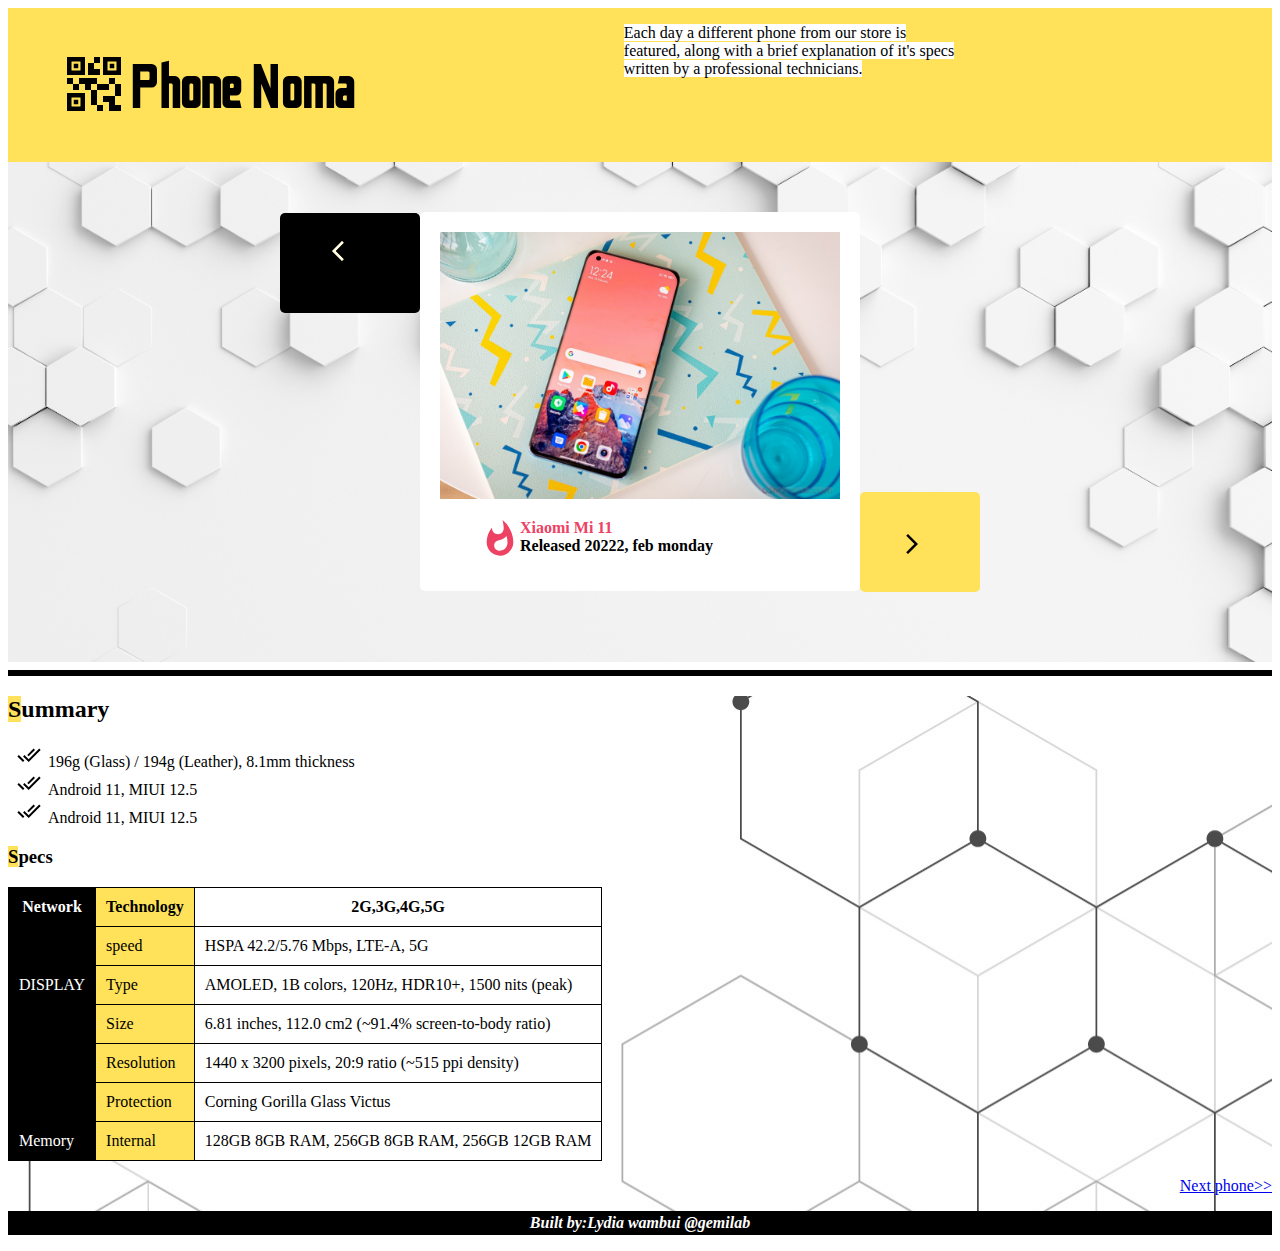
<file: index.html>
<!DOCTYPE html>
<html>

<head>
    <title>
        <meta name="viewport" content="width=device-width,  initial-scale=1"/>

    </title>
</head>
<link rel="stylesheet" href="./index2.css">

<STYLE>
    
@import url('https://fonts.googleapis.com/css2?family=Odibee+Sans&display=swap');

    .third {
        background-image: url(./images/AdobeStock_244408717.jpeg);
    }
    .red{color:#ED4264;}
    .main {
  background-image: url(./images/AdobeStock_294321823.jpeg);
  height: 400px;
  background-size: cover;
      padding-top: 50px;
      padding-bottom: 50px;
}
#list{list-style-image: url(./images/done_all_black_24dp.svg);}
   
    .black-arrow{background-color:black;
       
 
  position: absolute;
  

  top:1px;
  color:white;
  transform: rotate(180deg);
  filter: sepia(100%);
  
  padding-left: 50px;
}

</STYLE>


<body>

    <div >
        <div class="grid-container">
            <div class="grid-item-one">
            <div id="code"><svg xmlns="http://www.w3.org/2000/svg" enable-background="new 0 0 24 24" height="72px" viewBox="0 0 24 24" width="72px" fill="#000000"><g><rect fill="none" height="72px" width="72px"/></g><path d="M15,21h-2v-2h2V21z M13,14h-2v5h2V14z M21,12h-2v4h2V12z M19,10h-2v2h2V10z M7,12H5v2h2V12z M5,10H3v2h2V10z M12,5h2V3h-2V5 z M4.5,4.5v3h3v-3H4.5z M9,9H3V3h6V9z M4.5,16.5v3h3v-3H4.5z M9,21H3v-6h6V21z M16.5,4.5v3h3v-3H16.5z M21,9h-6V3h6V9z M19,19v-3 l-4,0v2h2v3h4v-2H19z M17,12l-4,0v2h4V12z M13,10H7v2h2v2h2v-2h2V10z M14,9V7h-2V5h-2v4L14,9z M6.75,5.25h-1.5v1.5h1.5V5.25z M6.75,17.25h-1.5v1.5h1.5V17.25z M18.75,5.25h-1.5v1.5h1.5V5.25z"/></svg></div>

                <h1>Phone Noma</h1>
            </div>
            <div  class="grid-item-two" >
                <p><span class="left"> Each day a different phone from our store is </span><br> <span
                        class="left">featured, along with a brief explanation of it's specs </span><br>
                    <span class="left"> written by a professional technicians.</span>
                </p>
            </div>

        </div>
    </div>
    <div class="main">
        <div class="co-main">
            <div class="image">
                <div class="mini-image">
                    <img src="./images/gsmarena_018.jpg">

                </div>
                <div class="fig"> 
                    <figcaption>
                        <figure class="figure">
                            <span class="logo"> <svg xmlns="http://www.w3.org/2000/svg" height="40px" viewBox="0 0 24 24" width="40px" fill="#ED4264"><path d="M0 0h24v24H0z" fill="none"/><path d="M13.5.67s.74 2.65.74 4.8c0 2.06-1.35 3.73-3.41 3.73-2.07 0-3.63-1.67-3.63-3.73l.03-.36C5.21 7.51 4 10.62 4 14c0 4.42 3.58 8 8 8s8-3.58 8-8C20 8.61 17.41 3.8 13.5.67zM11.71 19c-1.78 0-3.22-1.4-3.22-3.14 0-1.62 1.05-2.76 2.81-3.12 1.77-.36 3.6-1.21 4.62-2.58.39 1.29.59 2.65.59 4.04 0 2.65-2.15 4.8-4.8 4.8z"/></svg></span>

                            <span class="red"><strong> Xiaomi Mi 11 </span>  <br>
                           Released 20222, feb monday</figure></strong>
                        </figure>
                    </figcaption>

                </div>
                <div class="orange-arrow">
                   <a href="file:///C:/Users/user/Documents/PHONE%20NOMA%20LIMITED/samsung.html"> <svg xmlns="http://www.w3.org/2000/svg" enable-background="new 0 0 24 24" height="24px" viewBox="0 0 24 24" width="24px" fill="#000000"><g><path d="M0,0h24v24H0V0z" fill="none"/></g><g><polygon points="6.23,20.23 8,22 18,12 8,2 6.23,3.77 14.46,12"/></g></svg></a>
                    

                </div>
                <div class="black-arrow">
                  <a href="./index.html.html">  <svg xmlns="http://www.w3.org/2000/svg" enable-background="new 0 0 24 24" height="24px" viewBox="0 0 24 24" width="24px" fill="white"><g><path d="M0,0h24v24H0V0z" fill="none"/></g><g><polygon points="6.23,20.23 8,22 18,12 8,2 6.23,3.77 14.46,12"/></g></svg></a>
                </div>
               
                
                

            </div>

        </div>

    </div>


<hr>


    <div class="third">

        <h2>Summary</h2>
        <ol id="list">
            <li>196g (Glass) / 194g (Leather), 8.1mm thickness</li>
            <li>Android 11, MIUI 12.5</li>
            <li>Android 11, MIUI 12.5</li>
        </ol>
        <h3>Specs

        </h3>
        <!-- Ithink I need some water -->
        
        <table border="2" cellpadding="10">
            <tr>
                <th bgcolor="black" class="one">Network</th>
                <th bgcolor=" #FFE259">Technology</th>
                <th>2G,3G,4G,5G</th>
            </tr>
            <tr>
                <td bgcolor="black"></td>
                <td bgcolor=" #FFE259">speed</td>
                <td> HSPA 42.2/5.76 Mbps, LTE-A, 5G</td>
            </tr>
            <tr>
                <td bgcolor="black" class="one">DISPLAY</td>
                <td bgcolor=" #FFE259">Type</td>
                <td>AMOLED, 1B colors, 120Hz, HDR10+, 1500 nits (peak)</td>
            </tr>
            <tr>
                <td bgcolor="black"></td>
                <td bgcolor=" #FFE259">Size</td>
                <td>6.81 inches, 112.0 cm2 (~91.4% screen-to-body ratio)</td>
            </tr>
            <tr>
                <td bgcolor="black"></td>
                <td bgcolor=" #FFE259">Resolution </td>
                <td>1440 x 3200 pixels, 20:9 ratio (~515 ppi density)</td>
            </tr>
            <tr>
                <td bgcolor="black"></td>
                <td bgcolor=" #FFE259">Protection </td>
                <td>Corning Gorilla Glass Victus</td>
            </tr>
            <tr>
                <td bgcolor="black" class="one">Memory </td>
                <td bgcolor=" #FFE259">Internal </td>
                <td>128GB 8GB RAM, 256GB 8GB RAM, 256GB 12GB RAM</td>
            </tr>


        </table>
        <p class="next"><a href="./phone2.html"> Next phone>> </a></a></p>
        <p class="lydia"><strong>Built by:Lydia wambui @gemilab</strong></p>
    </div>
    </div>
</body>

</html>
</file>
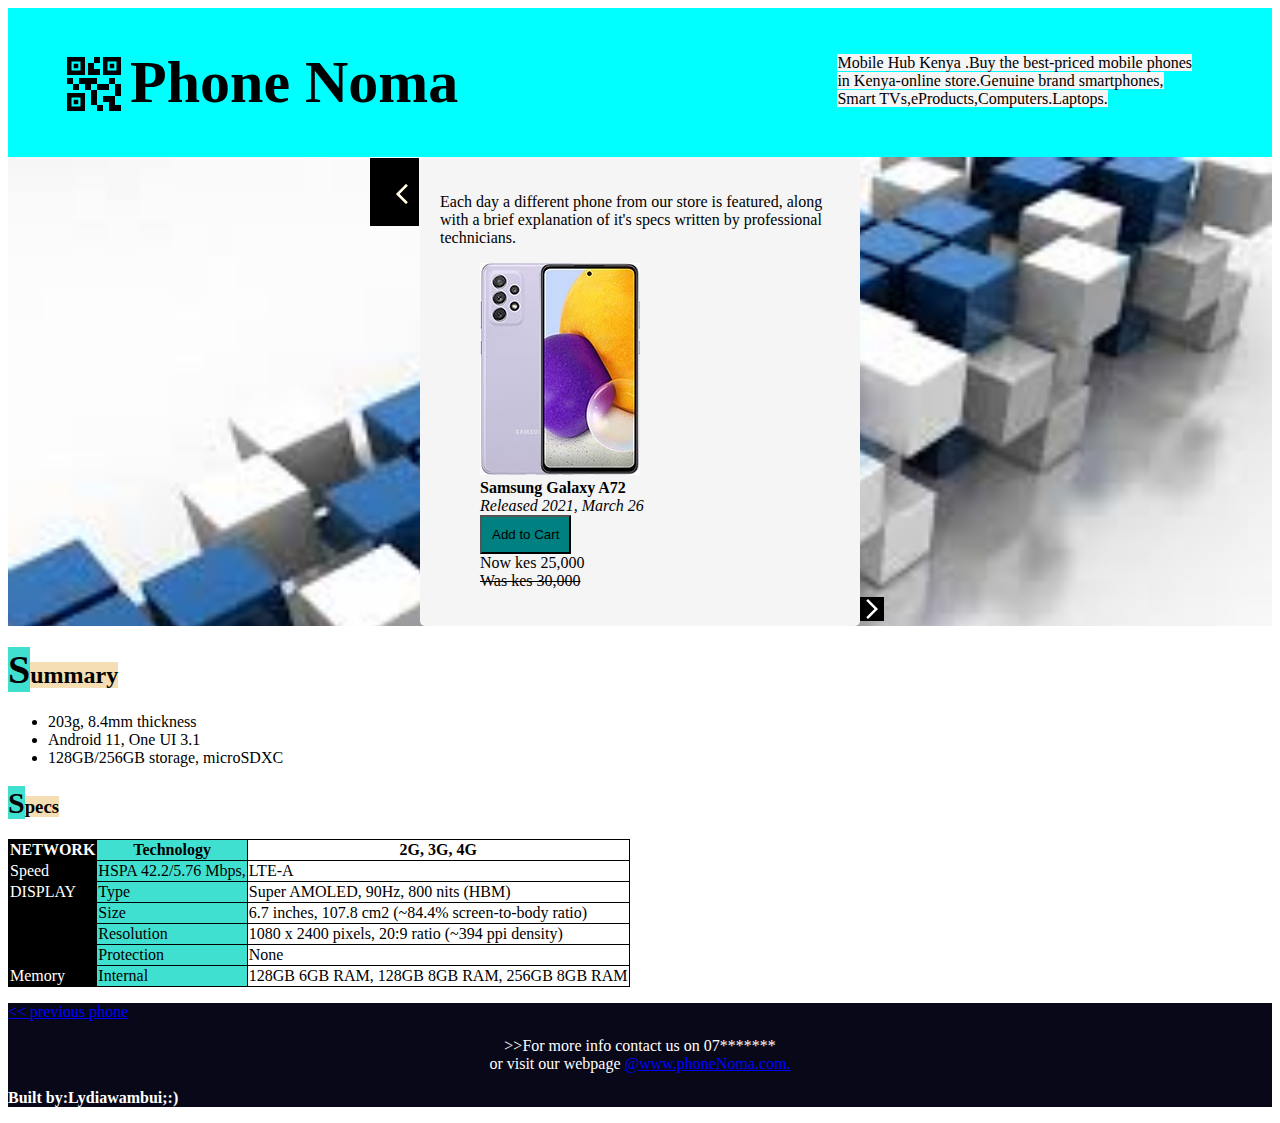
<file: phone2.html>
<!DOCTYPE html>
<html>

<head>
    <title>

    </title>
</head>
<link rel="stylesheet" href="./phonenoma.css">
<style type="text/css">
    ol {
        list-style-type: disc;
    }

    table,
    th,
    td {
        border: 1px solid black;
        border-collapse: collapse;
    }
</style>

<body>
    <div>
        <div class="grid-container">
            <div class="grid-item-one">
                <div id="code"><svg xmlns="http://www.w3.org/2000/svg" enable-background="new 0 0 24 24" height="72px"
                        viewBox="0 0 24 24" width="72px" fill="#000000">
                        <g>
                            <rect fill="none" height="72px" width="72px" />
                        </g>
                        <path
                            d="M15,21h-2v-2h2V21z M13,14h-2v5h2V14z M21,12h-2v4h2V12z M19,10h-2v2h2V10z M7,12H5v2h2V12z M5,10H3v2h2V10z M12,5h2V3h-2V5 z M4.5,4.5v3h3v-3H4.5z M9,9H3V3h6V9z M4.5,16.5v3h3v-3H4.5z M9,21H3v-6h6V21z M16.5,4.5v3h3v-3H16.5z M21,9h-6V3h6V9z M19,19v-3 l-4,0v2h2v3h4v-2H19z M17,12l-4,0v2h4V12z M13,10H7v2h2v2h2v-2h2V10z M14,9V7h-2V5h-2v4L14,9z M6.75,5.25h-1.5v1.5h1.5V5.25z M6.75,17.25h-1.5v1.5h1.5V17.25z M18.75,5.25h-1.5v1.5h1.5V5.25z" />
                    </svg></div>

                <h1>Phone Noma</h1>

            </div>
            <div class="grid-item-two">
                <div>
                    <p>
                        <span> Mobile Hub Kenya .Buy the best-priced mobile phones </span><br> <span> in Kenya-online
                            store.Genuine brand
                            smartphones,</span><br> <span>Smart TVs,eProducts,Computers.Laptops.</span>
                    </p>
                </div>

            </div>

        </div>

    </div>
    </div>


    <div class="main-parent">
        <div class="parent">
            <div class="co-parent">
                <p>Each day a different phone from our store is featured, along with a brief explanation of it's specs
                    written by
                    professional technicians.</p>
            </div>
            <div>
                <figure>
                    <img src="images/samsung-galaxy-a72-4g.jpg">
                    <figcaption>
                        <strong>Samsung Galaxy A72</strong> <br>
                        <em>Released 2021, March 26</em> <br>


                        <button>Add to Cart</button>

                        <br>
                        Now kes 25,000 <br>
                        <span class="kes"> Was kes 30,000</span> <br>

                    </figcaption>
                </figure>

            </div>
            <div class="orange-arrow">
                <a href="file:///C:/Users/user/Documents/PHONE%20NOMA%20LIMITED/samsung.html"> <svg xmlns="http://www.w3.org/2000/svg" enable-background="new 0 0 24 24" height="24px" viewBox="0 0 24 24" width="24px" fill="white"><g><path d="M0,0h24v24H0V0z" fill="#000000"/></g><g><polygon points="6.23,20.23 8,22 18,12 8,2 6.23,3.77 14.46,12"/></g></svg></a>
                 

             </div>
             <div class="black-arrow">
               <a href="./index.html.html">  <svg xmlns="http://www.w3.org/2000/svg" enable-background="new 0 0 24 24" height="24px" viewBox="0 0 24 24" width="24px" fill="white"><g><path d="M0,0h24v24H0V0z" fill="#000000"/></g><g><polygon points="6.23,20.23 8,22 18,12 8,2 6.23,3.77 14.46,12"/></g></svg></a>
             </div>


        </div>
    </div>

    </div>

    <h2>S<span>ummary</span></h2>
    <ol>
        <li>203g, 8.4mm thickness</li>


        <li>Android 11, One UI 3.1</li>
        <li> 128GB/256GB storage, microSDXC</li>
    </ol>
    <h3>S<span>pecs</span></h3>
    <table border="2">
        <tr>
            <th class="black">NETWORK </th>
            <th class="turquiose">Technology</th>
            <th>2G, 3G, 4G</th>
        </tr>
        <tr>
            <td class="black">Speed </td>
            <td class="turquiose">HSPA 42.2/5.76 Mbps,</td>
            <td>LTE-A</td>
        </tr>
        <tr>
            <td class="black">DISPLAY </td>
            <td class="turquiose">Type</td>
            <td>Super AMOLED, 90Hz, 800 nits (HBM)</td>
        </tr>
        <tr>
            <td class="black"></td>
            <td class="turquiose"> Size </td>
            <td>6.7 inches, 107.8 cm2 (~84.4% screen-to-body ratio)</td>
        </tr>
        <tr>
            <td class="black"></td>
            <td class="turquiose">Resolution </td>
            <td>1080 x 2400 pixels, 20:9 ratio (~394 ppi density)</td>
        </tr>
        <tr>
            <td class="black"></td>
            <td class="turquiose">Protection </td>
            <td>None</td>
        </tr>
        <tr>
            <td class="black">Memory</td>
            <td class="turquiose">Internal</td>
            <td>128GB 6GB RAM, 128GB 8GB RAM, 256GB 8GB RAM</td>
        </tr>


    </table>
    <div class="end">

        <div class="the-end">
            <p><a href="./index.html">
                    << previous phone</a>
            </p>
            <div class="center">
                <p class="mail">
                    >>For more info contact us on 07******* <br> or visit our webpage <a>@www.phoneNoma.com.</a>
                </p>


            </div>
            <p><strong>Built by:Lydiawambui;:)</strong></p>

        </div>









    </div>

</body>

</html>
</file>
<file: index2.css>
.grid-container{display: grid;
      
                
                background-color: #FFE259;
              
                padding-right: 50px;
                grid-template-columns: auto auto;
                
               
            }
.grid-item-one{
  display: inline-flex;
}
<!-- remember to checks the

.grid-item-two {
  padding-right: 135px;
  padding-top: 36px;
  text-align: right;
  line-height: 1.3;

}


#code{padding-top: 40px;
padding-left:50px;}
.previous {
    background-color: black;
    color: black;
  }
.color{text-align:left;}
 
  .figure{text-align:left;}

.logo{
float: left;}

table,th,td{border: 1px solid black;
            border-collapse: collapse;}
h2::first-letter{background-color: #FFE259;}
h3::first-letter{background-color: #FFE259;}

.next{text-align: right;}
.lydia{text-align: center;
       color: white;
       border:3px solid black;
      font-style: italic;
      background-color: black;}
 
.one{color: white;}
.orange-arrow svg{padding-left: 40px;}
.black-arrow svg{padding-left: 20px;
}


/* .caption{text-align:center;} */

.mini-image img{
 max-width: 100%;
}
  .image{background-color: white;
  width: 400px;
border-radius: 5px;
padding: 20px;
margin: auto;
position: relative;}
.orange-arrow{background-color:#FFE259;
  position: absolute;
  left: 440px;
  top:280px;
  padding-top: 40px;
   width: 120px;
   height: 60px;
  border-radius: 5px ;

}
.black-arrow{background-color: black;
position: absolute;
border-radius: 5px;
height: 50px;
width:90px;
right: 440px;
top: 1px;
padding-top:50px;
padding-left: 90px;
;}


.right{background-color:#FFE259;}


  hr{border:3px solid black;
}  


.left{background-color: white;
   border: 3px;}
 h1{
  font-family: 'Odibee Sans', cursive;
   font-size: 60px;
   padding-top: 8px;
 }
</file>
<file: phonenoma.css>
.main{background-image: url(./images/AdobeStock_294321823.jpeg);}
h1{font-size: 60px;}

.grid-container{display: grid;
      
                
    background-color: aqua;
  
    padding-right: 50px;
    grid-template-columns: auto auto;
    
   
}
.grid-item-one{
display: inline-flex;
}
#code{padding-top: 40px;
    padding-left:50px;}
.grid-item-two p{padding: 30px;
float: right;
}
.grid-item-two p span{background-color: whitesmoke;
border: 3px;}
h3::first-letter{background-color: turquoise;
font-size: 30px;}
h3 span{background-color: wheat;}
h2::first-letter{background-color: turquoise;
    font-size: 40px;}
h2 span{background-color: wheat;}
.black{background-color: black;
color: white;}
.turquiose{background-color: turquoise;}
.end{background-color:rgb(8, 8, 24);
color: white;}
.the-end a{color:blue}
.the-end a:hover{color:white;}
.last{float: right;
color: white;}
.mail a{color: blue;
text-decoration: underline;}
.mail a:hover{color: white;}
.center{text-align: center;}
.kes{text-decoration: line-through;}
figcaption button{background-color: teal;
padding: 10px;}
.parent{background-color:whitesmoke;
margin-top: 5px;
width: 400px;
border-radius: 5px;
padding: 20px;
margin: auto;
position: relative;}
.black-arrow{background-color:black;
       
 padding: 20px;
    position: absolute;
    
    left: -50px;
    top:1px;
    color:white;
    transform: rotate(180deg);
    filter: sepia(100%);
    
    padding-left: 5px;
  }
  .orange-arrow{
    position: absolute;
    left: 440px;
    top:440px;
    
     width: 120px;
     height: 80px;
    border-radius: 5px ;
  
  }
  .main-parent{background-image: url(walls.jfif);
    background-repeat: no-repeat;
    max-width: 100%;
background-size: cover;}
</file>
